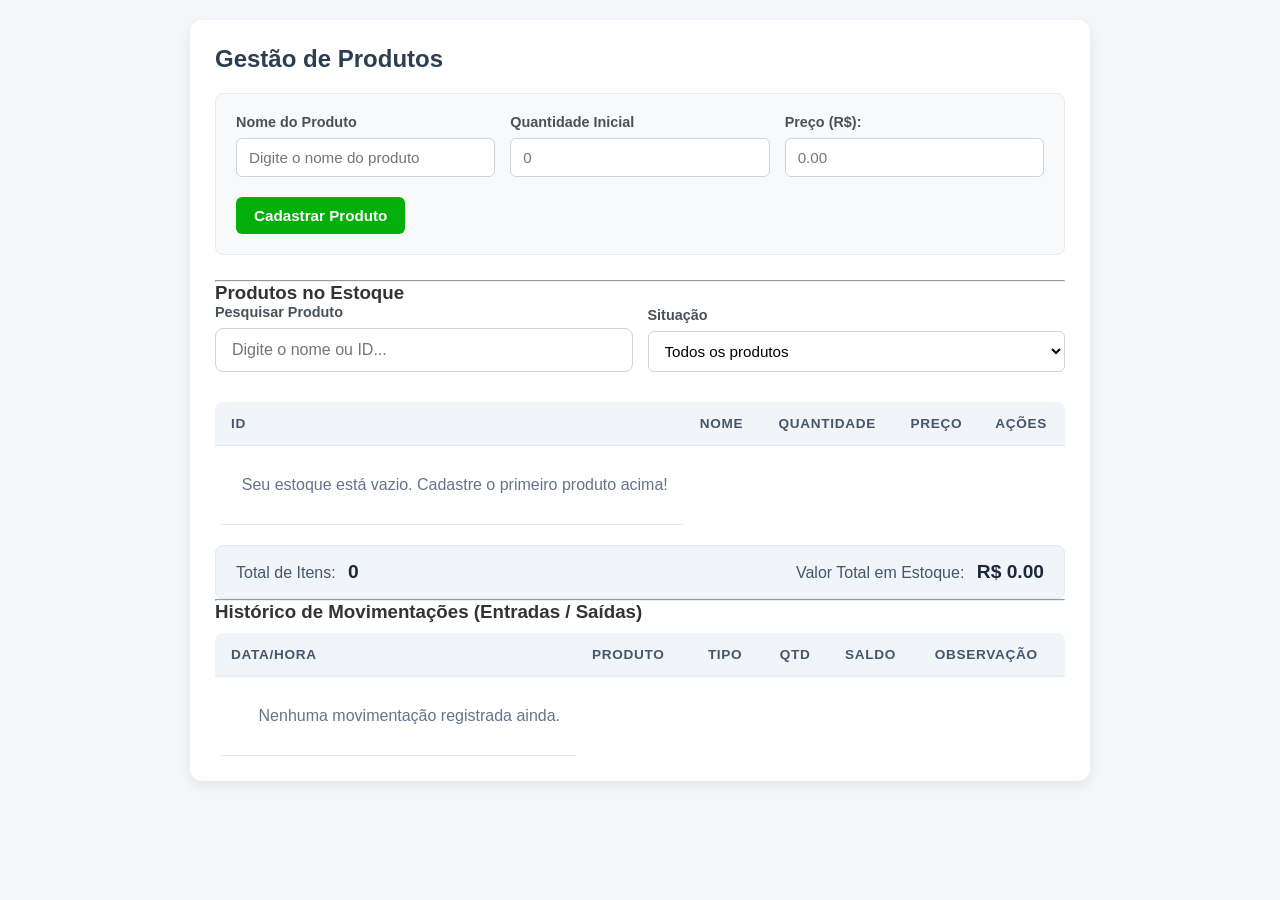
<file: index.html>
<!DOCTYPE html>
<html lang="pt-BR">
<head>
    <meta charset="UTF-8">
    <meta name="viewport" content="width=device-width, initial-scale=1.0">
    <title>Controle de Estoque</title>
    <link rel="stylesheet" href="estilo.css">
</head>
<body>
    
    <main class="container">
        <h2>Gestão de Produtos</h2>

        <!-- Formulário de Cadastro / Edição -->
        <form id="form-produto">
            <input type="hidden" id="produto-id">

            <div class="grupo-input">
                <label for="nome">Nome do Produto</label>
                <input type="text" id="nome" required placeholder="Digite o nome do produto">   
            </div>
            <div class="grupo-input">
                <label for="quantidade">Quantidade Inicial</label>
                <input type="number" id="quantidade" min="0" step="1" required placeholder="0">
            </div>
            <div class="grupo-input">
                <label for="preco">Preço (R$):</label>
                <input type="number" id="preco" step="0.01" min="0" required placeholder="0.00">
            </div>
            
            <div class="form-acoes">
                <button type="submit" id="btn-salvar">Cadastrar Produto</button>
                <button type="button" id="btn-cancelar">Cancelar</button>
            </div>
        </form>

        <hr>

        <h3>Produtos no Estoque</h3>

        <!-- Área de Pesquisa e Filtros -->
        <div class="filtros-container">
            <div class="grupo-input">
                <label for="input-busca">Pesquisar Produto</label>
                <input type="text" id="input-busca" placeholder="Digite o nome ou ID...">
            </div>
            <div class="grupo-input">
                <label for="filtro-situacao">Situação</label>
                <select id="filtro-situacao">
                    <option value="todos">Todos os produtos</option>
                    <option value="baixo">Estoque baixo </option>
                    <option value="zerado">Estoque zerado</option>
                </select>
            </div>
            <button type="button" id="btn-limpar-filtros" hidden>Limpar Filtros</button>
        </div>

        <!-- Tabela de Produtos -->
        <div class="tabela-wrapper">
            <table>
                <thead>
                    <tr>
                        <th>ID</th>
                        <th>Nome</th>
                        <th>Quantidade</th>
                        <th>Preço</th>
                        <th>Ações</th>
                    </tr>
                </thead>
                <tbody id="tabela-produtos"></tbody>
            </table>
        </div>

        <div class="resumo-estoque">
            <p>Total de Itens: <strong id="total-quantidade">0</strong></p>
            <p>Valor Total em Estoque: <strong id="total-valor">R$ 0.00</strong></p>
        </div>

        <hr>

        <!-- Tabela de Histórico de Movimentações -->
        <h3>Histórico de Movimentações (Entradas / Saídas)</h3>

        <div class="tabela-wrapper">
            <table>
                <thead>
                    <tr>
                        <th>Data/Hora</th>
                        <th>Produto</th>
                        <th>Tipo</th>
                        <th>Qtd</th>
                        <th>Saldo</th>
                        <th>Observação</th>
                    </tr>
                </thead>
                <tbody id="tabela-movimentacoes"></tbody>
            </table>
        </div>

    </main>

    <script src="produtos.js"></script>
</body>
</html>
</file>
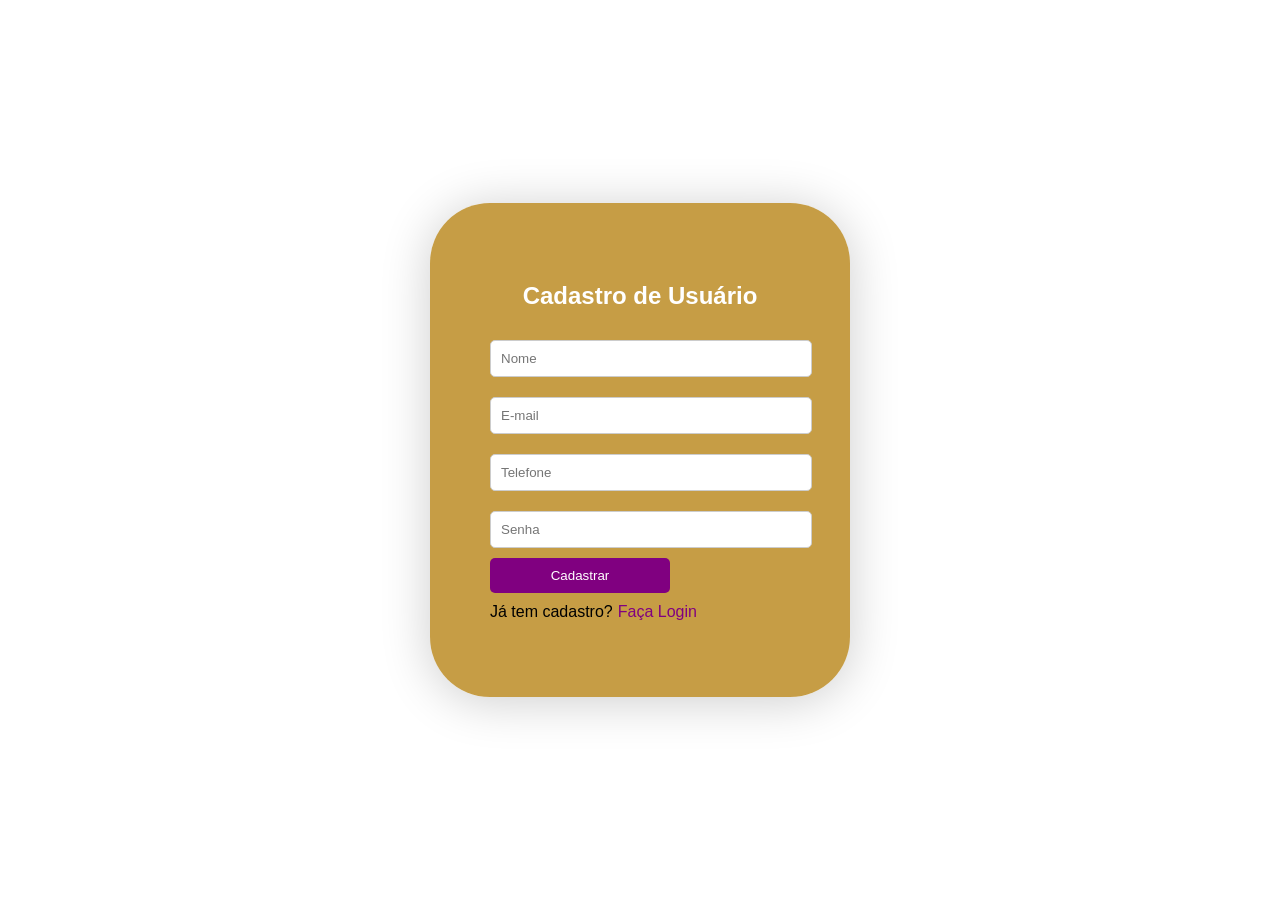
<file: LOGIN/cadastro.html>
<!DOCTYPE html>
<html lang="pt-BR">
<head>
    <meta charset="UTF-8">
    <meta name="viewport" content="width=device-width, initial-scale=1.0">
    <title>Controle de Estoques</title>
    <link rel="stylesheet" href="style.css">
  
</head>
<body>
  <div class="login-container">
    <h2>Cadastro de Usuário</h2>
    <form onsubmit="mostrarDados(event)">
        <input type="text" id="Nome" placeholder="Nome" required>
        <input type="text" id="E-mail" placeholder="E-mail" required>
        <input type="text" id="Telefone" placeholder="Telefone" required>
        <input type="password" id="Senha" placeholder="Senha" required>

        <button type="button" onclick="window.location.href='index.html'">
    Cadastrar
</button>
        <p class="login-link">
            Já tem cadastro?
           <button type="button" onclick="window.location.href='login.html'">
            Faça Login
           </button>
        </p>
    </form>
  </div>
  
  </body>


</html>
</file>
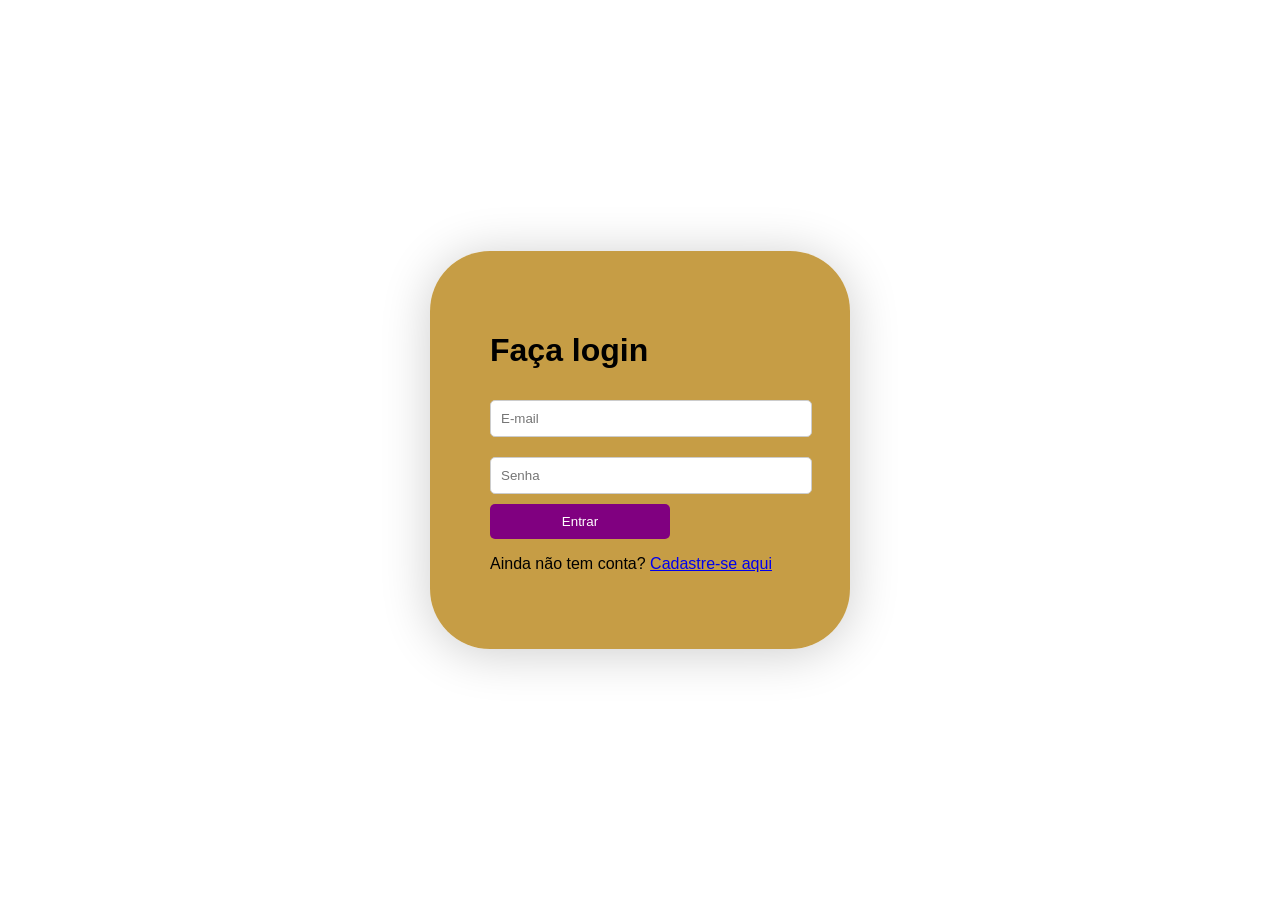
<file: LOGIN/login.html>
<!DOCTYPE html>
<html lang="pt-BR">

<head>
    <meta charset="UTF-8">
    <meta name="viewport" content="width=device-width, initial-scale=1.0">
    <title>Faça Login</title>
    <link rel="stylesheet" href="style.css">

</head>

<body>
<div class="login-container">
    <h1>Faça login</h1>

    <form action="../gestao-produtos/index.html"method="GET">

        <input type="email" placeholder="E-mail">
        <input type="password" placeholder="Senha">

        <button type="submit">Entrar</button>
        <p class="cadastro-link">
           Ainda não tem conta? 
           <a href="cadastro.html">Cadastre-se aqui</a></p>

        </form>
</div>
</body>

</html>
</file>
<file: estilo.css>
* {
  box-sizing: border-box;
  margin: 0;
  padding: 0;
  font-family: 'Segoe UI', Tahoma, Geneva, Verdana, sans-serif;
}

body {
  background-color: #f4f6f9;
  color: #333;
  padding: 20px;
  display: flex;
  justify-content: center;
}

.container {
  width: 100%;
  max-width: 900px;
  background: #ffffff;
  padding: 25px;
  border-radius: 12px;
  box-shadow: 0 4px 12px rgba(0, 0, 0, 0.08);
}

h1, h2 {
  color: #2c3e50;
  margin-bottom: 20px;
}

#form-produto {
  display: grid;
  grid-template-columns: repeat(auto-fit, minmax(200px, 1fr));
  gap: 15px;
  margin-bottom: 25px;
  background: #f8f9fa;
  padding: 20px;
  border-radius: 8px;
  border: 1px solid #e9ecef;
}

.grupo-input {
  display: flex;
  flex-direction: column;
  gap: 8px;
}

.grupo-input label {
  font-size: 0.9rem;
  font-weight: 600;
  color: #495057;
}
.form-acoes {
  grid-column: 1 / -1;
  display: flex;
  gap: 14px;
  align-items: center;
  margin-top: 5px;
}

input[type="text"],
input[type="number"] {
  padding: 10px 12px;
  border: 1px solid #ced4da;
  border-radius: 6px;
  font-size: 0.95rem;
  transition: border-color 0.2s, box-shadow 0.2s;
}

input[type="text"]:focus,
input[type="number"]:focus {
  border-color: #3b82f6;
  box-shadow: 0 0 0 3px rgba(59, 130, 246, 0.15);
  outline: none;
}

.acoes {
  display: flex;
  gap: 10px; 
  justify-content: flex-end;
}

button {
  cursor: pointer;
  padding: 10px 18px;
  border: none;
  border-radius: 6px;
  font-weight: 600;
  font-size: 0.95rem;
  transition: all 0.2s ease;
}

#btn-salvar {
  background-color: #05af0b;
  color: white;
}

#btn-salvar:hover {
  background-color: #0c7c04;
}

#btn-cancelar {
  background-color: #e20606;
  color: white;
  display: none;
}

#btn-cancelar:hover {
  background-color: #9d0808;
}

.acoes button:hover,
#btn-salvar:hover,
#btn-cancelar:hover {
  transform: translateY(-2px);
  box-shadow: 0 4px 8px rgba(0, 0, 0, 0.15);
}

.busca-container {
  margin-bottom: 20px;
}

#input-busca {
  width: 100%;
  padding: 12px 16px;
  border: 1px solid #ced4da;
  border-radius: 8px;
  font-size: 1rem;
  background-color: #fff;
}

.tabela-wrapper {
  overflow-x: auto;
}

table {
  width: 100%;
  border-collapse: collapse;
  margin-top: 10px;
  background-color: #ffffff;
  border-radius: 8px;
  overflow: hidden;
}

th, td {
  padding: 14px 16px;
  text-align: left;
  border-bottom: 1px solid #e2e8f0;
}

th {
  background-color: #f1f5f9;
  color: #475569;
  font-weight: 700;
  font-size: 0.85rem;
  text-transform: uppercase;
  letter-spacing: 0.05em;
}

td:nth-child(3), th:nth-child(3),
td:nth-child(4), th:nth-child(4) {
  text-align: center;
}

tbody tr:nth-child(even) {
  background-color: #f8fafc;
}

tbody tr:hover {
  background-color: #f1f5f9;
}

tr.estoque-baixo {
  background-color: #fef2f2 !important;
}

tr.estoque-baixo td {
  color: #991b1b;
}


td:last-child {
  display: flex;
  gap: 8px;
  justify-content: flex-end;
}

.btn-editar {
  background-color: #035acc;
  color: #ece8e8;
  padding: 6px 12px;
  font-size: 0.85rem;
}
.acoes button:hover {
  transform: translateY(-2px);
  box-shadow: 0 4px 8px rgba(0, 0, 0, 0.15);
}

.btn-editar:hover {
  background-color: #063876;
}

.btn-excluir {
  background-color: #a10a0a;
  color:  #e2dbdb;
  padding: 6px 12px;
  font-size: 0.85rem;
}

.acoes button:hover {
  transform: translateY(-2px);
  box-shadow: 0 4px 8px rgba(0, 0, 0, 0.15);
}

.acoes button:active {
  transform: translateY(0);
  box-shadow: none;
}

.btn-excluir:hover {
  background-color: #6a0606;
}

button:active,
.acoes button:active,
#btn-salvar:active,
#btn-cancelar:active {
  transform: scale(0.95);
  box-shadow: none;
}

@media screen and (max-width: 768px) {

  table thead {
    display: none;
  }
  table, tbody, tr, td {
    display: block;
    width: 100%;
  }

  tbody tr {
    margin-bottom: 15px;
    background-color: #ffffff;
    border: 1px solid #e2e8f0;
    border-radius: 10px;
    padding: 12px 16px;
    box-shadow: 0 2px 6px rgba(0, 0, 0, 0.04);
  }

  td {
    display: flex;
    justify-content: space-between;
    align-items: center;
    padding: 10px 0;
    border-bottom: 1px dashed #e2e8f0;
    text-align: right !important;
  }

  td:last-child {
    border-bottom: none;
    padding-top: 12px;
    justify-content: flex-end;
  }

  td::before {
    font-weight: 700;
    color: #64748b;
    text-transform: uppercase;
    font-size: 0.8rem;
    margin-right: 15px;
  }

  td:nth-of-type(1)::before { content: "ID:"; }
  td:nth-of-type(2)::before { content: "Nome:"; }
  td:nth-of-type(3)::before { content: "Quantidade:"; }
  td:nth-of-type(4)::before { content: "Preço:"; }
  td:nth-of-type(5)::before { content: "Ações:"; }
}

.resumo-estoque {
    display: flex;
    justify-content: space-between;
    align-items: center;
    background-color: #f1f5f9;
    padding: 15px 20px;
    border-radius: 8px;
    margin-top: 20px;
    border: 1px solid #e2e8f0;
}

.resumo-estoque p {
    font-size: 1rem;
    color: #475569;
    margin: 0;
}

.resumo-estoque strong {
    font-size: 1.2rem;
    color: #1e293b;
    margin-left: 8px;
}

@media screen and (max-width: 600px) {
    .resumo-estoque {
        flex-direction: column;
        gap: 10px;
        text-align: center;
    }
}

#toast-container {
  position: fixed;
  top: 20px;
  right: 20px;
  display: flex;
  flex-direction: column;
  gap: 10px;
  z-index: 1000;
}

.toast {
  padding: 12px 18px;
  border-radius: 8px;
  color: #ffffff;
  font-weight: 600;
  font-size: 0.95rem;
  box-shadow: 0 6px 16px rgba(0, 0, 0, 0.18);
  animation: toast-entrada 0.3s ease;
}

.toast-sucesso { background-color: #16a34a; }
.toast-erro    { background-color: #dc2626; }
.toast-info    { background-color: #475569; }

.toast-saindo {
  animation: toast-saida 0.3s ease forwards;
}

@keyframes toast-entrada {
  from { opacity: 0; transform: translateX(30px); }
  to   { opacity: 1; transform: translateX(0); }
}

@keyframes toast-saida {
  to { opacity: 0; transform: translateX(30px); }
}

@keyframes destaque-linha {
  from { background-color: #bbf7d0; }
}

tbody tr.linha-destaque {
  animation: destaque-linha 1.5s ease;
}

td.estado-vazio {
  text-align: center;
  color: #64748b;
  padding: 30px 16px;
}

@media screen and (max-width: 768px) {
  #toast-container {
    left: 20px;
    right: 20px;
  }

  td.estado-vazio {
    justify-content: center;
  }

  td.estado-vazio::before {
    content: none !important;
  }
}

.modal-overlay {
  position: fixed;
  inset: 0;
  background-color: rgba(15, 23, 42, 0.55);
  display: flex;
  align-items: center;
  justify-content: center;
  padding: 20px;
  z-index: 1100; /* acima do toast (1000) */
  animation: modal-fundo 0.2s ease;
}

.modal {
  background: #ffffff;
  width: 100%;
  max-width: 420px;
  padding: 24px;
  border-radius: 12px;
  box-shadow: 0 12px 32px rgba(0, 0, 0, 0.25);
  animation: modal-entrada 0.2s ease;
}

.modal h2 {
  margin-bottom: 10px;
}

.modal p {
  color: #475569;
  line-height: 1.5;
  word-break: break-word;
}

.modal-acoes {
  display: flex;
  justify-content: flex-end;
  gap: 14px;
  margin-top: 22px;
}

.btn-modal-cancelar {
  background-color: #e2e8f0;
  color: #1e293b;
}

.btn-modal-cancelar:hover {
  background-color: #cbd5e1;
}

.btn-modal-confirmar {
  background-color: #dc2626;
  color: #ffffff;
}

.btn-modal-confirmar:hover {
  background-color: #b91c1c;
}

.modal-acoes button:hover {
  transform: translateY(-2px);
  box-shadow: 0 4px 8px rgba(0, 0, 0, 0.15);
}

.modal-acoes button:active {
  transform: scale(0.95);
  box-shadow: none;
}

@keyframes modal-fundo {
  from { opacity: 0; }
}

@keyframes modal-entrada {
  from { opacity: 0; transform: scale(0.95) translateY(10px); }
}

@media screen and (max-width: 480px) {
  .modal-acoes {
    flex-direction: column-reverse; 
  }

  .modal-acoes button {
    width: 100%;
  }
}

/*  -- Filtros de Busca -- */
.filtros-container {
  display: flex;
  gap: 15px;
  align-items: flex-end;
  margin-bottom: 20px;
  flex-wrap: wrap;
}

.filtros-container .grupo-input {
  flex: 1;
  min-width: 200px;
}

select {
  padding: 10px 12px;
  border: 1px solid #ced4da;
  border-radius: 6px;
  font-size: 0.95rem;
  background-color: #fff;
}

#btn-limpar-filtros {
  background-color: #64748b;
  color: white;
  padding: 10px 14px;
}

.btn-mover {
  background-color: #0d9488;
  color: #ffffff;
  padding: 6px 12px;
  font-size: 0.85rem;
}

.btn-mover:hover {
  background-color: #0f766e;
}

.tipo-opcoes {
  display: flex;
  gap: 12px;
  margin: 15px 0;
}

.tipo-opcao {
  flex: 1;
  display: flex;
  align-items: center;
  justify-content: center;
  gap: 8px;
  padding: 10px;
  border: 2px solid #cbd5e1;
  border-radius: 8px;
  cursor: pointer;
  font-weight: 600;
}

.tipo-opcao.entrada:has(input:checked) {
  border-color: #16a34a;
  background-color: #f0fdf4;
  color: #16a34a;
}

.tipo-opcao.saida:has(input:checked) {
  border-color: #dc2626;
  background-color: #fef2f2;
  color: #dc2626;
}

.modal-campo {
  display: flex;
  flex-direction: column;
  gap: 6px;
  margin-bottom: 12px;
}

.modal-campo label {
  font-size: 0.85rem;
  font-weight: 600;
  color: #475569;
}

.modal-erro {
  color: #dc2626;
  font-size: 0.85rem;
  margin-top: 8px;
}

.btn-modal-primario {
  background-color: #2563eb;
  color: white;
}

.btn-modal-primario:hover {
  background-color: #1d4ed8;
}

.selo {
  padding: 4px 8px;
  border-radius: 12px;
  font-size: 0.75rem;
  font-weight: 700;
  text-transform: uppercase;
  display: inline-block;
}

.selo-entrada {
  background-color: #dcfce7;
  color: #15803d;
}

.selo-saida {
  background-color: #fee2e2;
  color: #b91c1c;
}
</file>
<file: LOGIN/style.css>
body {
    font-family: Arial, sans-serif;
    background-image:none;
    background-size: cover;
    background-position: center;
    display: flex;
    justify-content: center;
    align-items: center;
    height: 100vh;
    margin: 0;
}

.login-container {
    background: rgba(182, 130, 17, 0.781);
    padding: 60px;
    padding-right: 60px;
    border-radius: 60px;
    box-shadow: 0px 4px 50px rgba(0, 0, 0, 0.2);
    width: 300px;
}

.login-container h2 {
    text-align: center;
    color: white;
    margin-bottom: 20px;
    font-family: Arial, sans-serif;
}

.login-container input {
    width: 100%;
    padding: 10px;
    margin: 10px 0;
    border: 1px solid #ccc;
    border-radius: 5px;
}

.login-container button {
    width: 60%;
    padding: 10px;
    background: purple  ;
    color: #fff;
    border: none;
    border-radius: 5px;
    cursor: pointer;
}

.login-container button:hover {
    background: #1f6391;
}

/* Link para login */
.login-link {
    display: flex;
    align-items: center;
    gap: 5px;
    margin-top: 10px;
}

.login-link button {
    width: auto;
    padding: 0;
    background: grey;
    color: purple;    
    border: none;
    border-radius: 0;
    cursor: pointer;
    font-size: inherit;
}

.login-link button:hover {
    background: grey;
    color: #1f6391;
    text-decoration: underline;
}
.login-link {
    display: flex;
    align-items: center;
    gap: 5px;
    margin-top: 10px;
}

.login-link button {
    width: auto;
    padding: 0;
    background: none;
    color: none;
    border: none;
    border-radius: 0;
    cursor: pointer;
    font-size: inherit;
}

.login-link button:hover {
    background:none;
    color: white;
    text-decoration: underline;
}
</file>
